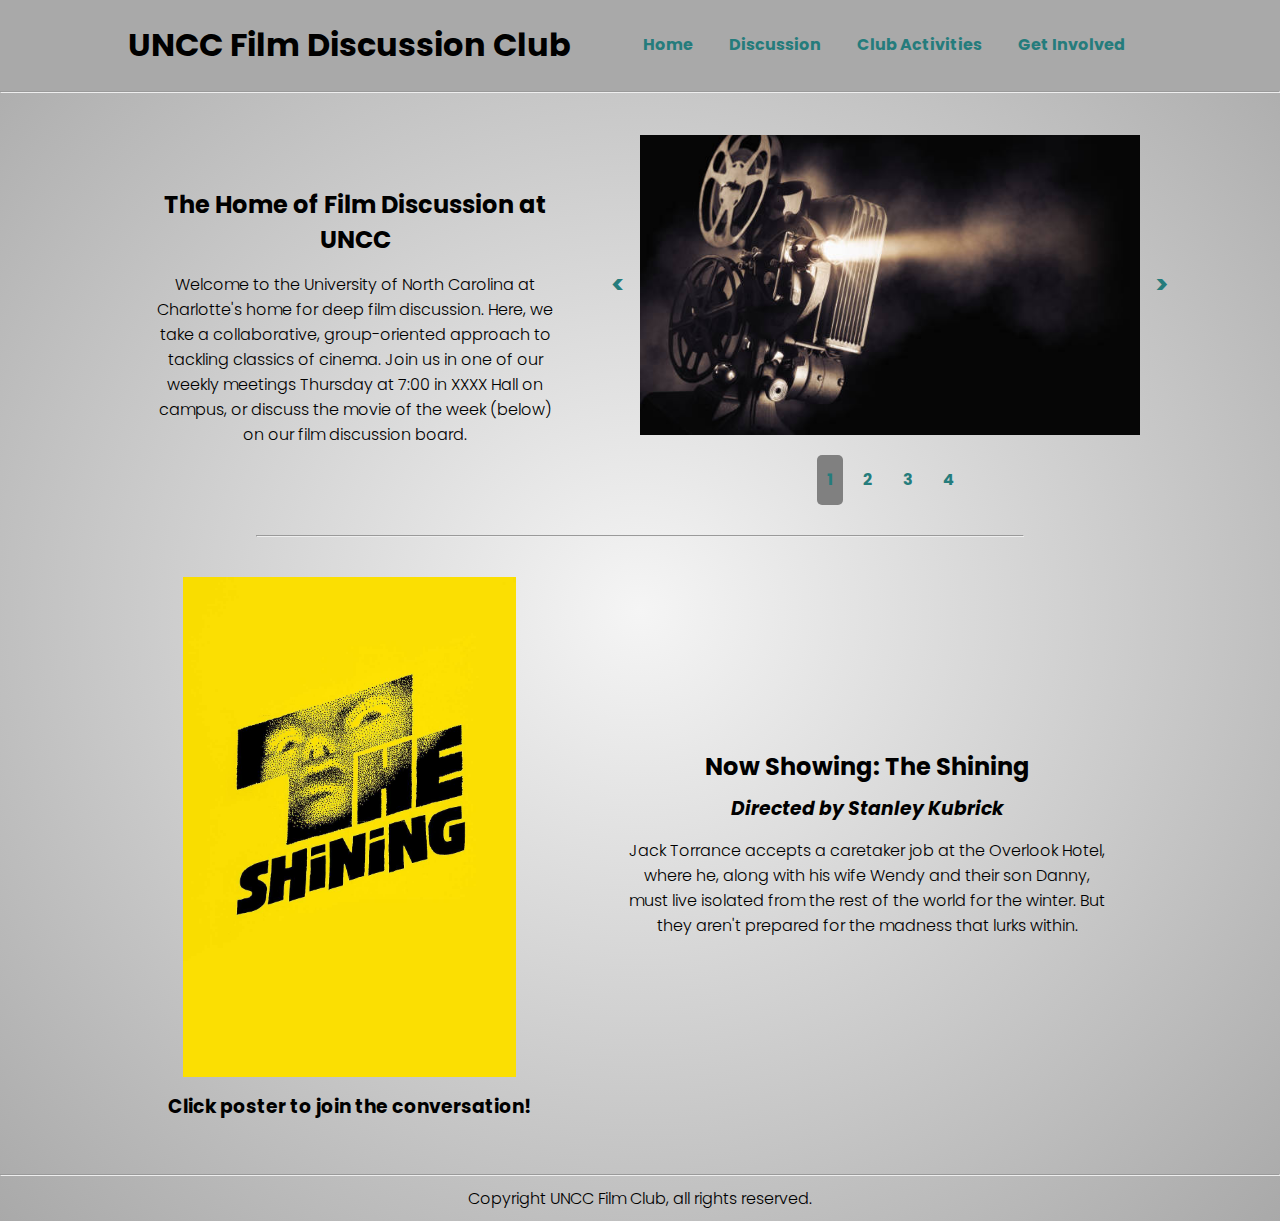
<file: index.html>
<!DOCTYPE html>
<html lang="en">
<head>
    <meta charset="UTF-8">
    <meta name="viewport" content="width=device-width, initial-scale=1.0">
    <title>Home</title>
    <meta name="description" content="Homepage for UNCC's film discussion club.">

    <link href="styles/styles.css" rel="stylesheet">
    <link rel="preconnect" href="https://fonts.googleapis.com">
    <link rel="preconnect" href="https://fonts.gstatic.com" crossorigin>
    <link href="https://fonts.googleapis.com/css2?family=Poppins:ital,wght@0,100;0,200;0,300;0,400;0,500;0,600;0,700;0,800;0,900;1,100;1,200;1,300;1,400;1,500;1,600;1,700;1,800;1,900&family=Roboto:ital,wght@0,100..900;1,100..900&display=swap" rel="stylesheet">

    <script src="scripts/script.js" defer></script>
</head>
<body>
    
    <!--<header> only extends as far as it's flexbox horizontally, but I wanted to set the background
        color of the entire header block, so I wrapped it in a div to get access to the full header.-->
    <div class="header-full">
        <header>
            <h1>
                UNCC Film Discussion Club
            </h1>
            <nav class="nav-container">
                <a href="index.html">Home</a>
                <a href="discussion.html">Discussion</a>
                <a href="activities.html">Club Activities</a>
                <a href="contact.html">Get Involved</a>
            </nav>
        </header>
    </div>
    <hr>
    <br>
    <main>
        <div class="main-row welcome">
            <div class="main-col">
                <h2>
                    The Home of Film Discussion at UNCC
                </h2>
                <p>
                    Welcome to the University of North Carolina at
                    Charlotte's home for deep film discussion. Here,
                    we take a collaborative, group-oriented approach
                    to tackling classics of cinema. Join us in one of
                    our weekly meetings Thursday at 7:00 in XXXX Hall 
                    on campus, or discuss the movie of the week (below) 
                    on our film discussion board.
                </p>
            </div>
            <div class="main-col">
                <div class="carousel">
                    <a class="carousel-btn left">
                        &lt;
                    </a>
                    <div class="carousel-container">
                        <img class="active" src="assets/carousel_images/projector.jpg" alt="first-img">
                        <img src="assets/carousel_images/theater.jpg" alt="second-img">
                        <img src="assets/carousel_images/discussion.jpg" alt="third-img">
                        <img src="assets/carousel_images/friends.jpg" alt="fourth-img">
                    </div>
                    <a class="carousel-btn right">
                        >
                    </a>
                </div>
                <div class="carousel-nav">
                    <a class="nav nav-active">1</a>
                    <a class="nav">2</a>
                    <a class="nav">3</a>
                    <a class="nav">4</a>
                </div>
            </div>
        </div>
        <hr>
        <div class="main-row now-showing">
            <div class="main-col">
                <a href="discussion.html">
                    <img src="assets/the-shining.jpg" alt="mulholland drive" height="500">
                </a>
                <h3>Click poster to join the conversation!</h3>
            </div>
            <div class="main-col now-showing-text">
                <h2>Now Showing: The Shining</h2>
                <h3><i>Directed by Stanley Kubrick</i></h3>
                <p>
                    Jack Torrance accepts a caretaker job at the Overlook Hotel, 
                    where he, along with his wife Wendy and their son Danny, must 
                    live isolated from the rest of the world for the winter. But 
                    they aren't prepared for the madness that lurks within.
                </p>
            </div>
        </div>
    </main>
    <hr>
    <footer>
        <p>Copyright UNCC Film Club, all rights reserved.</p>
    </footer>
</body>
</html>

<!--References:
https://developer.mozilla.org/en-US/docs/Web/CSS/Next-sibling_combinator
https://developer.mozilla.org/en-US/docs/Web/CSS/CSS_flexible_box_layout/Basic_concepts_of_flexbox
https://developer.mozilla.org/en-US/docs/Web/HTML/Element/link
https://stackoverflow.com/questions/20626685/how-do-i-set-distance-between-flexbox-items
https://developer.mozilla.org/en-US/docs/Web/CSS/outline
https://developer.mozilla.org/en-US/docs/Web/CSS/Pseudo-classes
https://developer.mozilla.org/en-US/docs/Web/CSS/background
https://stackoverflow.com/questions/50184608/why-does-flex-give-hr-element-width-of-0
https://developer.mozilla.org/en-US/docs/Web/HTML/Element/em
https://stackoverflow.com/questions/42051528/how-do-i-make-an-image-clickable
https://stackoverflow.com/questions/5721904/make-body-fill-entire-screen
https://developer.mozilla.org/en-US/docs/Web/CSS/border 
https://stackoverflow.com/questions/34247337/object-fit-not-affecting-images
https://developer.mozilla.org/en-US/docs/Web/CSS/align-items
https://developer.mozilla.org/en-US/docs/Web/HTML/Element/form
https://stackoverflow.com/questions/13327532/body-height-not-filling-100-page-height
https://stackoverflow.com/questions/3197601/white-space-at-bottom-of-anchor-tag
https://developer.mozilla.org/en-US/docs/Web/HTML/Element/meta
https://stackoverflow.com/questions/41033245/does-position-absolute-conflict-with-flexbox
https://stackoverflow.com/questions/7812511/vertically-aligned-anchor-text
-->
</file>
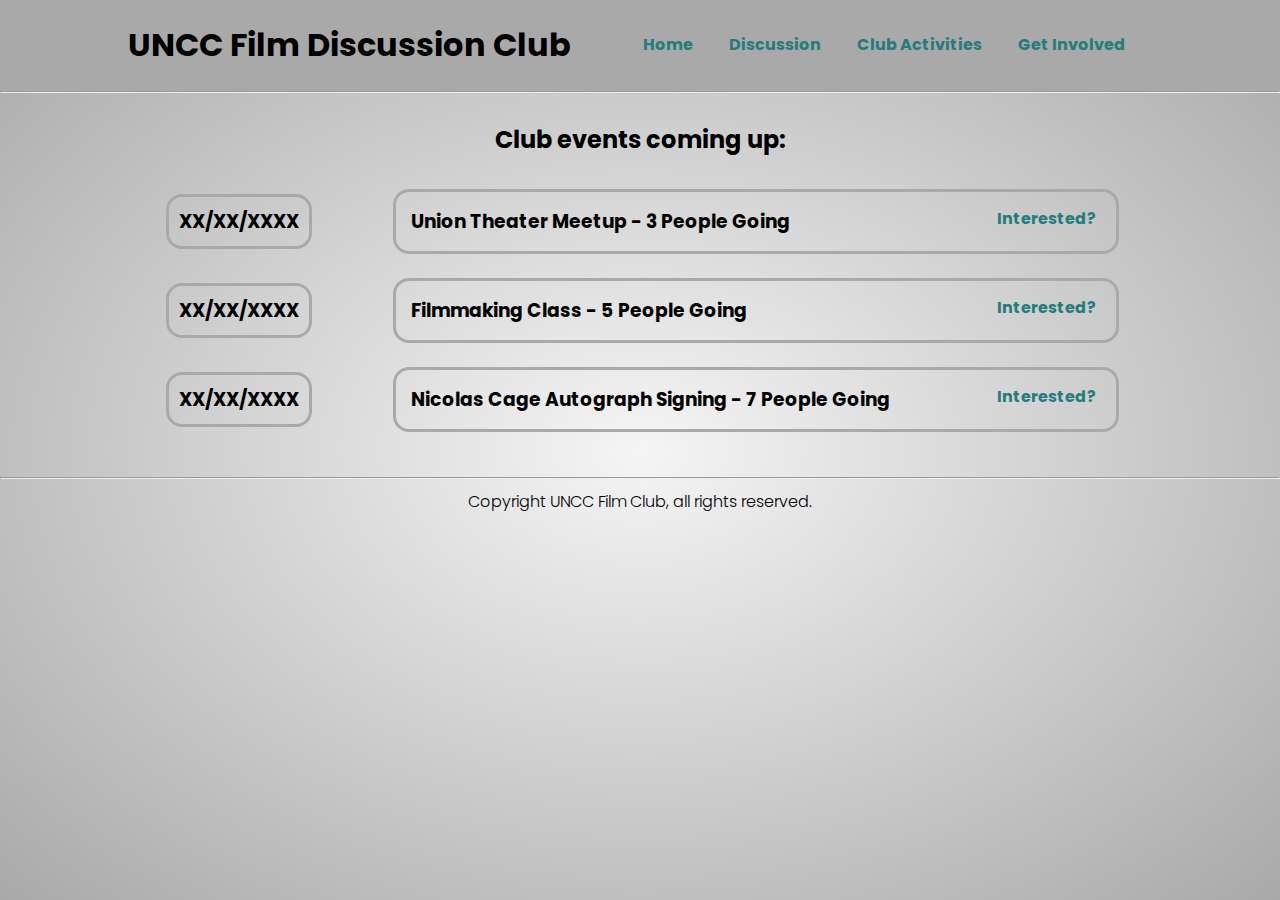
<file: activities.html>
<!DOCTYPE html>
<html lang="en">
<head>
    <meta charset="UTF-8">
    <meta name="viewport" content="width=device-width, initial-scale=1.0">
    <title>Club Events</title>
    <meta name="description" content="Homepage for UNCC's film discussion club.">
    <link href="styles/styles.css" rel="stylesheet">
    <link rel="preconnect" href="https://fonts.googleapis.com">
    <link rel="preconnect" href="https://fonts.gstatic.com" crossorigin>
    <link href="https://fonts.googleapis.com/css2?family=Poppins:ital,wght@0,100;0,200;0,300;0,400;0,500;0,600;0,700;0,800;0,900;1,100;1,200;1,300;1,400;1,500;1,600;1,700;1,800;1,900&family=Roboto:ital,wght@0,100..900;1,100..900&display=swap" rel="stylesheet">

    <script src="scripts/script.js" defer></script>
</head>
<body>
    <div class="header-full">
        <header>
            <h1>
                UNCC Film Discussion Club
            </h1>
            <nav class="nav-container">
                <a href="index.html">Home</a>
                <a href="discussion.html">Discussion</a>
                <a href="activities.html">Club Activities</a>
                <a href="contact.html">Get Involved</a>
            </nav>
        </header>
    </div>
    <hr>
    <main>
        <h2 class="page-header">Club events coming up:</h2>
        <div id="0" class="activity-gap main-row">
            <h3 class="activity-border">
                XX/XX/XXXX
            </h3>
            <div class="activity-border activity-container">
                <h3>
                    Union Theater Meetup - <span>3</span> People Going
                </h3>
                <a class="smaller">
                    Interested?
                </a>
            </div>
        </div>
        <div id="1" class="activity-gap main-row">
            <h3 class="activity-border">
                XX/XX/XXXX
            </h3>
            <div class="activity-border activity-container">
                <h3>
                    Filmmaking Class - <span>5</span> People Going
                </h3>
                <a class="smaller">
                    Interested?
                </a>
            </div>
        </div>
        <div id="2" class="activity-gap main-row">
            <h3 class="activity-border">
                XX/XX/XXXX
            </h3>
            <div class="activity-border activity-container">
                <h3>
                    Nicolas Cage Autograph Signing - <span>7</span> People Going
                </h3>
                <a class="smaller">
                    Interested?
                </a>
            </div>
        </div>
    </main>
    <hr>
    <footer>
        <p>Copyright UNCC Film Club, all rights reserved.</p>
    </footer>
</body>
</html>
</file>
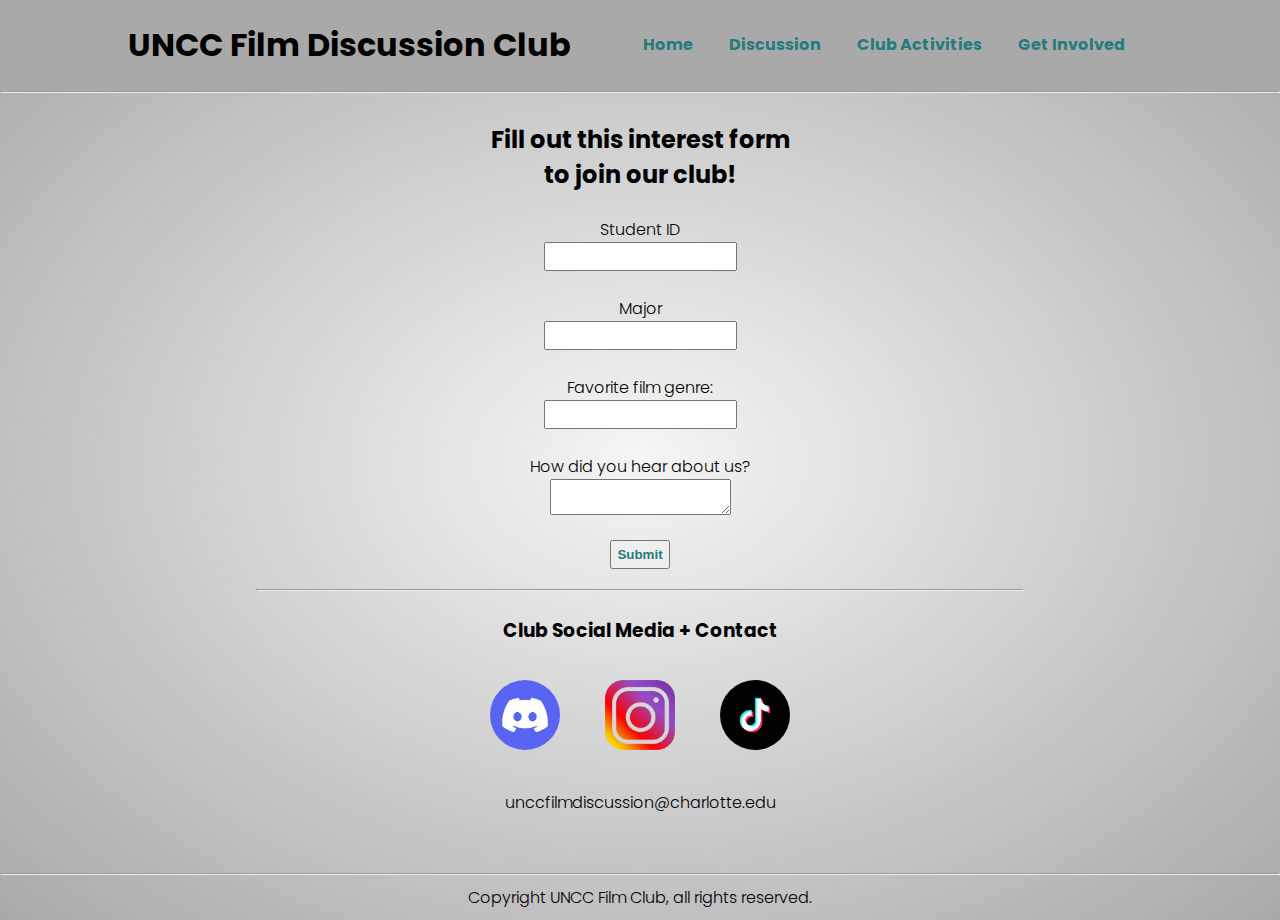
<file: contact.html>
<!DOCTYPE html>
<html lang="en">
<head>
    <meta charset="UTF-8">
    <meta name="viewport" content="width=device-width, initial-scale=1.0">
    <title>UFD - Activites</title>
    <meta name="description" content="Homepage for UNCC's film discussion club.">

    <link href="styles/styles.css" rel="stylesheet">
    <link rel="preconnect" href="https://fonts.googleapis.com">
    <link rel="preconnect" href="https://fonts.gstatic.com" crossorigin>
    <link href="https://fonts.googleapis.com/css2?family=Poppins:ital,wght@0,100;0,200;0,300;0,400;0,500;0,600;0,700;0,800;0,900;1,100;1,200;1,300;1,400;1,500;1,600;1,700;1,800;1,900&family=Roboto:ital,wght@0,100..900;1,100..900&display=swap" rel="stylesheet">
</head>
<body>
    <div class="header-full">
        <header>
            <h1>
                UNCC Film Discussion Club
            </h1>
            <nav class="nav-container">
                <a href="index.html">Home</a>
                <a href="discussion.html">Discussion</a>
                <a href="activities.html">Club Activities</a>
                <a href="contact.html">Get Involved</a>
            </nav>
        </header>
    </div>
    <hr>
    <main class="contact-main">
        <h2 class="page-header">
            Fill out this interest form<br>to join our club!
        </h2>
        <form class="interest-form" action="#">
            <label for="student-id-interest">Student ID</label>
            <input id="student-id-interest" name="name">
            <br>
            <label for="major">Major</label>
            <input id="major" name="major">
            <br>
            <label for="genre">Favorite film genre:</label>
            <input id="genre" name="genre">
            <br>
            <label for="how-did-you-hear">How did you hear about us?</label>
            <textarea id="how-did-you-hear"></textarea>
            <br>
            <input type="submit">
        </form>
        <hr>
        <h3>
            Club Social Media + Contact
        </h3>
        <div class="social-media">
            <a>
                <img class="social-media-logo" src="assets/discord.jpg" alt="discord" height="70">
            </a>
            <a>
                <img src="assets/instagram.webp" alt="discord" height="70">
            </a>
            <a>
                <img class="social-media-logo" src="assets/tiktok.jpg" alt="discord" height="70">
            </a>
        </div>
        <p>unccfilmdiscussion@charlotte.edu</p>
    </main>
    <hr>
    <footer>
        <p>Copyright UNCC Film Club, all rights reserved.</p>
    </footer>
</body>
</html>
</file>
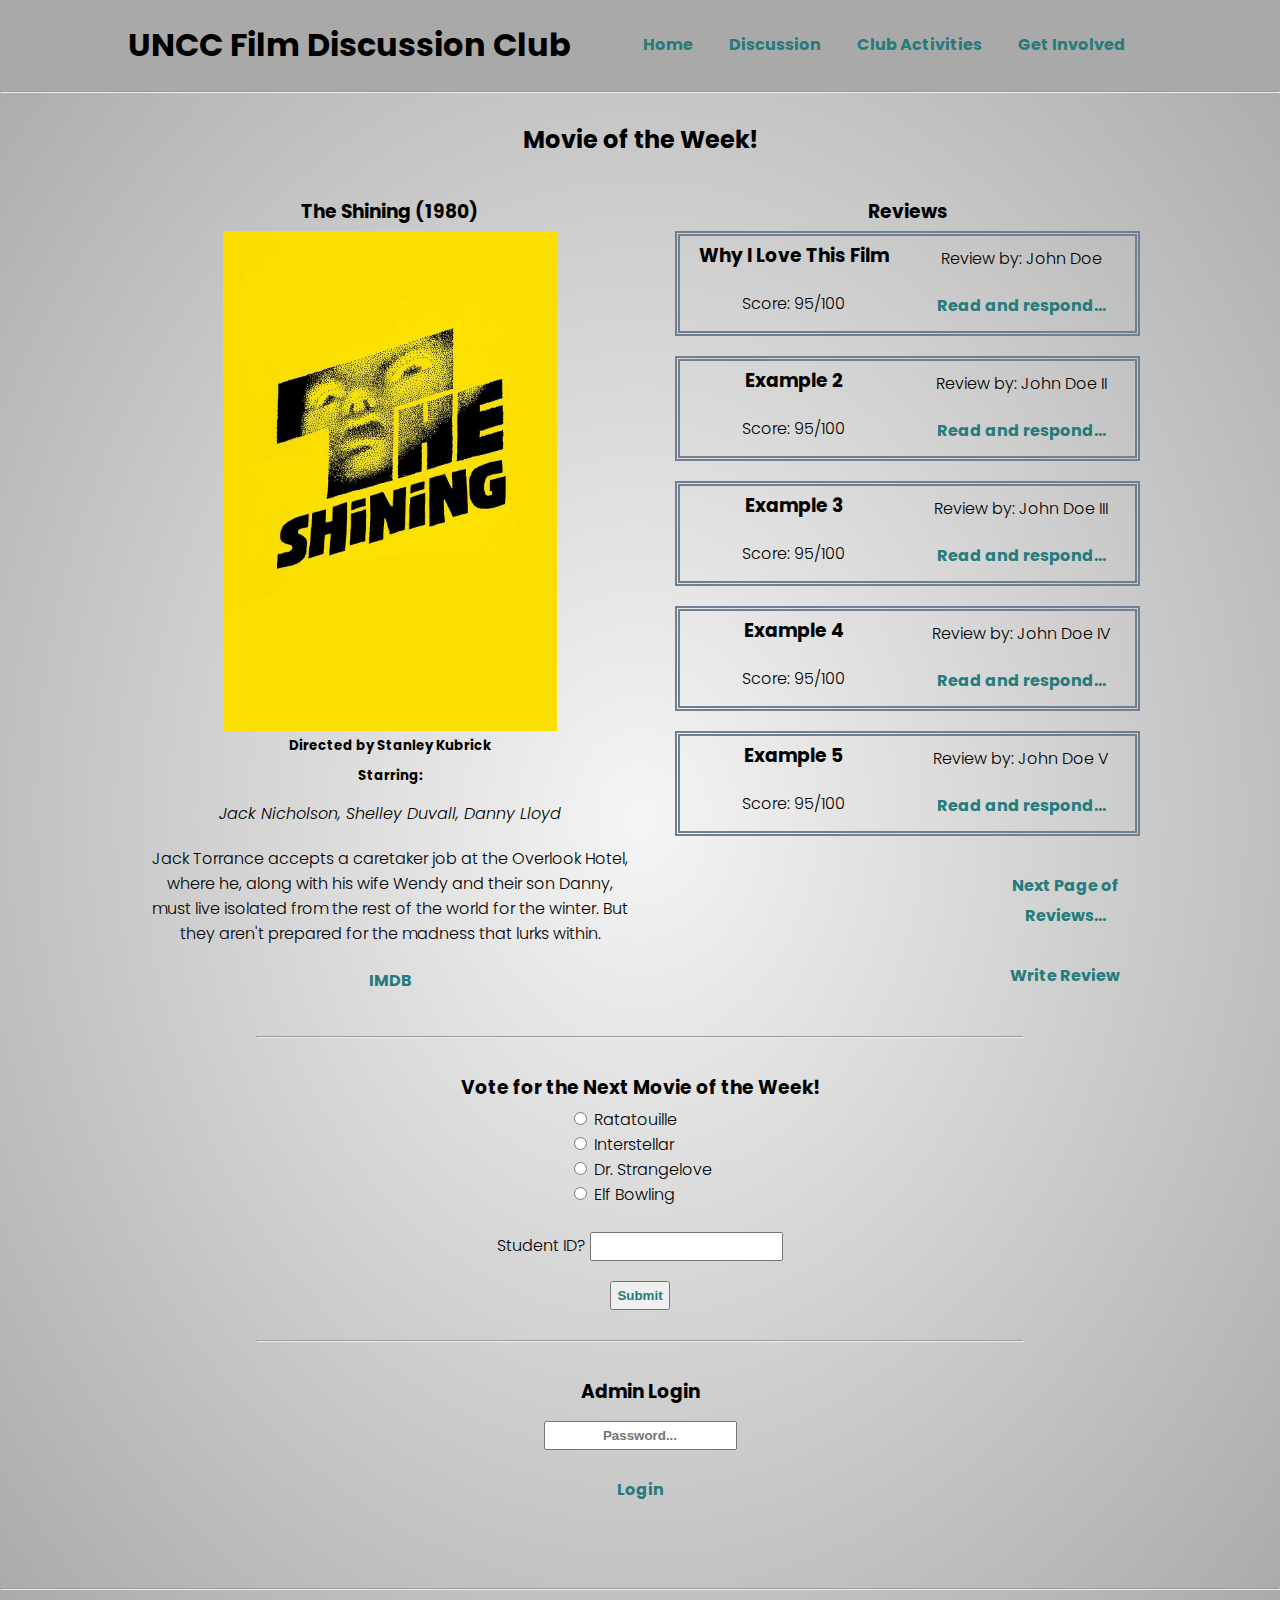
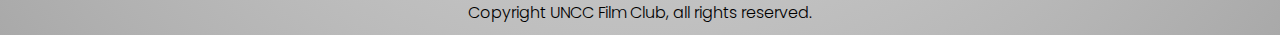
<file: discussion.html>
<!DOCTYPE html>
<html lang="en">
<head>
    <meta charset="UTF-8">
    <meta name="viewport" content="width=device-width, initial-scale=1.0">
    <title>Discussion</title>
    <meta name="description" content="Homepage for UNCC's film discussion club.">

    <link href="styles/styles.css" rel="stylesheet">
    <link rel="preconnect" href="https://fonts.googleapis.com">
    <link rel="preconnect" href="https://fonts.gstatic.com" crossorigin>
    <link href="https://fonts.googleapis.com/css2?family=Poppins:ital,wght@0,100;0,200;0,300;0,400;0,500;0,600;0,700;0,800;0,900;1,100;1,200;1,300;1,400;1,500;1,600;1,700;1,800;1,900&family=Roboto:ital,wght@0,100..900;1,100..900&display=swap" rel="stylesheet">

    <script src="scripts/script.js" defer></script>
</head>
<body>
    <div class="header-full">
        <header>
            <h1>
                UNCC Film Discussion Club
            </h1>
            <nav class="nav-container">
                <a href="index.html">Home</a>
                <a href="discussion.html">Discussion</a>
                <a href="activities.html">Club Activities</a>
                <a href="contact.html">Get Involved</a>
            </nav>
        </header>
    </div>
    <hr>
    <main>
        <h2 class="page-header">
            Movie of the Week!
        </h2>
        <div class="main-row">
            <div id="movie-info" class="main-col">
                <h3 id="current-movie">
                    The Shining (1980)
                </h3>
                <img src="assets/the-shining.jpg" alt="movie" height="500">
                <h5>
                    Directed by Stanley Kubrick
                </h5>
                <h5>
                    Starring: 
                </h5>
                <p>
                    <i>
                        Jack Nicholson,
                        Shelley Duvall,
                        Danny Lloyd
                    </i>
                </p>
                <p>
                    Jack Torrance accepts a caretaker job at the Overlook Hotel, 
                    where he, along with his wife Wendy and their son Danny, must 
                    live isolated from the rest of the world for the winter. But 
                    they aren't prepared for the madness that lurks within.
                </p>
                <a href="https://www.imdb.com/title/tt0081505/">
                    IMDB
                </a>
            </div>
            <div class="reviews-col">
                <h3>
                    Reviews
                </h3>
                <div class="review-container">
                    
                </div>
                <br>
                <div class="review-interaction">
                    <a class="inactive" id="prev-page">
                        Previous page of reviews...
                    </a>
                    <a class="inactive" id="next-page">
                        Next Page of Reviews...
                    </a>
                    <a id="write-review" href="write_review.html?currentMovie=The%20Shining%20(1980)">
                        Write Review
                    </a>
                </div>
            </div>
        </div>
        <hr>
        <div>
            <h3>
                Vote for the Next Movie of the Week!
            </h3>
            <form action="#">
                <div class="movie-options">
                    <span>
                        <input id="movie1" type="radio" name="movie-selection">
                        <label for="movie1">Ratatouille</label>
                    </span>
                    <span>
                        <input id="movie2" type="radio" name="movie-selection">
                        <label for="movie2">Interstellar</label>
                    </span>
                    <span>
                        <input id="movie3" type="radio" name="movie-selection">
                        <label for="movie3">Dr. Strangelove</label>
                    </span>
                    <span>
                        <input id="movie4" type="radio" name="movie-selection">
                        <label for="movie4">Elf Bowling</label>
                    </span>
                </div>
                <br>
                <div class="movie-form-other">
                    <span>
                        <label for="student-id-movievote">Student ID?</label>
                        <input id="student-id-movievote" name="movie-selection">
                    </span>
                    
                    <input id="submit" type="submit" name="submit">
                </div>
            </form>
        </div>
        <hr>
        <div>
            <h3>
                Admin Login
            </h3>
            <div class="login-form">
                <input id="login" name="login" placeholder="Password...">
                <a id="login-submit">Login</a>
            </div>
            <br>
            <div id="admin-controls" class="inactive">
                <h3>
                    Admin: Change the movie of the week (clears current reviews)
                </h3>
                <div class="new-movie-form">
                    <input id="new-movie" name="new-movie" placeholder="New Movie...">
                    <a class="wide" id="new-movie-submit">Change Movie</a>
                </div>
                <h3 id="error-msg" class="inactive">
                    Movie not found, please check spelling and try and again!
                </h3>
            </div>
        </div>
    </main>
    <hr>
    <footer>
        <p>Copyright UNCC Film Club, all rights reserved.</p>
    </footer>
</body>
</html>
</file>
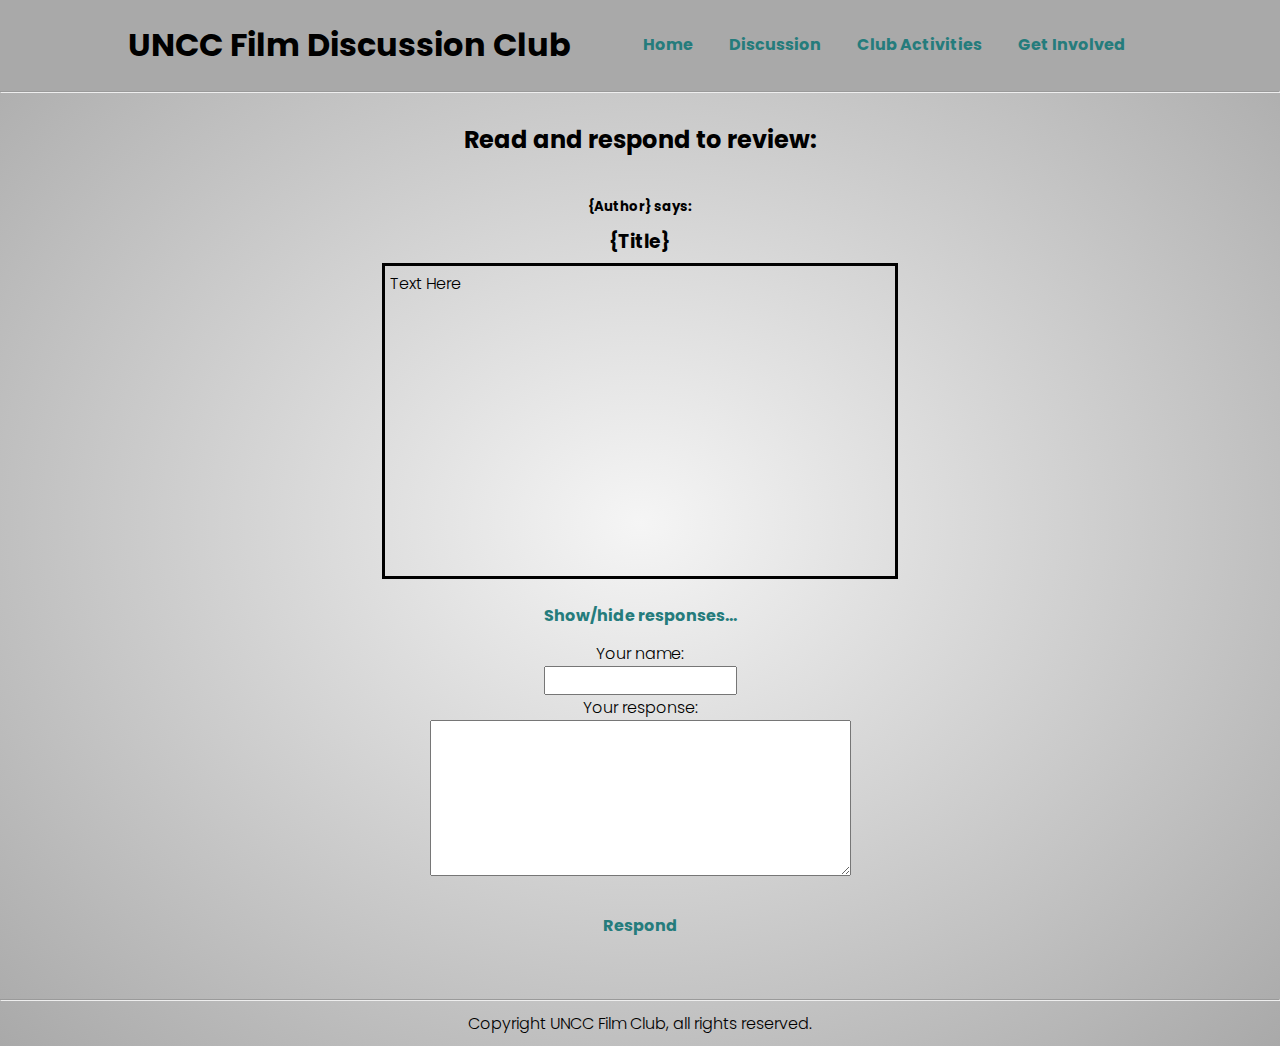
<file: read_review.html>
<!DOCTYPE html>
<html lang="en">
<head>
    <meta charset="UTF-8">
    <meta name="viewport" content="width=device-width, initial-scale=1.0">
    <title>Read Review</title>
    <meta name="description" content="Homepage for UNCC's film discussion club.">

    <link href="styles/styles.css" rel="stylesheet">
    <link rel="preconnect" href="https://fonts.googleapis.com">
    <link rel="preconnect" href="https://fonts.gstatic.com" crossorigin>
    <link href="https://fonts.googleapis.com/css2?family=Poppins:ital,wght@0,100;0,200;0,300;0,400;0,500;0,600;0,700;0,800;0,900;1,100;1,200;1,300;1,400;1,500;1,600;1,700;1,800;1,900&family=Roboto:ital,wght@0,100..900;1,100..900&display=swap" rel="stylesheet">

    <script src="scripts/script.js" defer></script>
</head>
<body>
    <div class="header-full">
        <header>
            <h1>
                UNCC Film Discussion Club
            </h1>
            <nav class="nav-container">
                <a href="index.html">Home</a>
                <a href="discussion.html">Discussion</a>
                <a href="activities.html">Club Activities</a>
                <a href="contact.html">Get Involved</a>
            </nav>
        </header>
    </div>
    <hr>
    <main>
        <h2 class="page-header">
            Read and respond to review:
        </h2>
        <div class="read-review">
            <h5>
                {Author} says:
            </h5>
            <h3>
                {Title}
            </h3>
            <p class="review-text">
                Text Here
            </p>
            <a>
                Show/hide responses...
            </a>
            <p id="responses" class="inactive align">
                
            </p>
            <label for="response-name">Your name:</label>
            <input id="response-name" name="response-name">
            <label for="response-text">Your response:</label>
            <textarea id="response-text" rows="10" cols="50"></textarea>
            <br>
            <a id="submit-response" name="submit-response" type="submit">Respond</a>
        </div>
    </main>
    <hr>
    <footer>
        <p>Copyright UNCC Film Club, all rights reserved.</p>
    </footer>
</body>
</html>
</file>
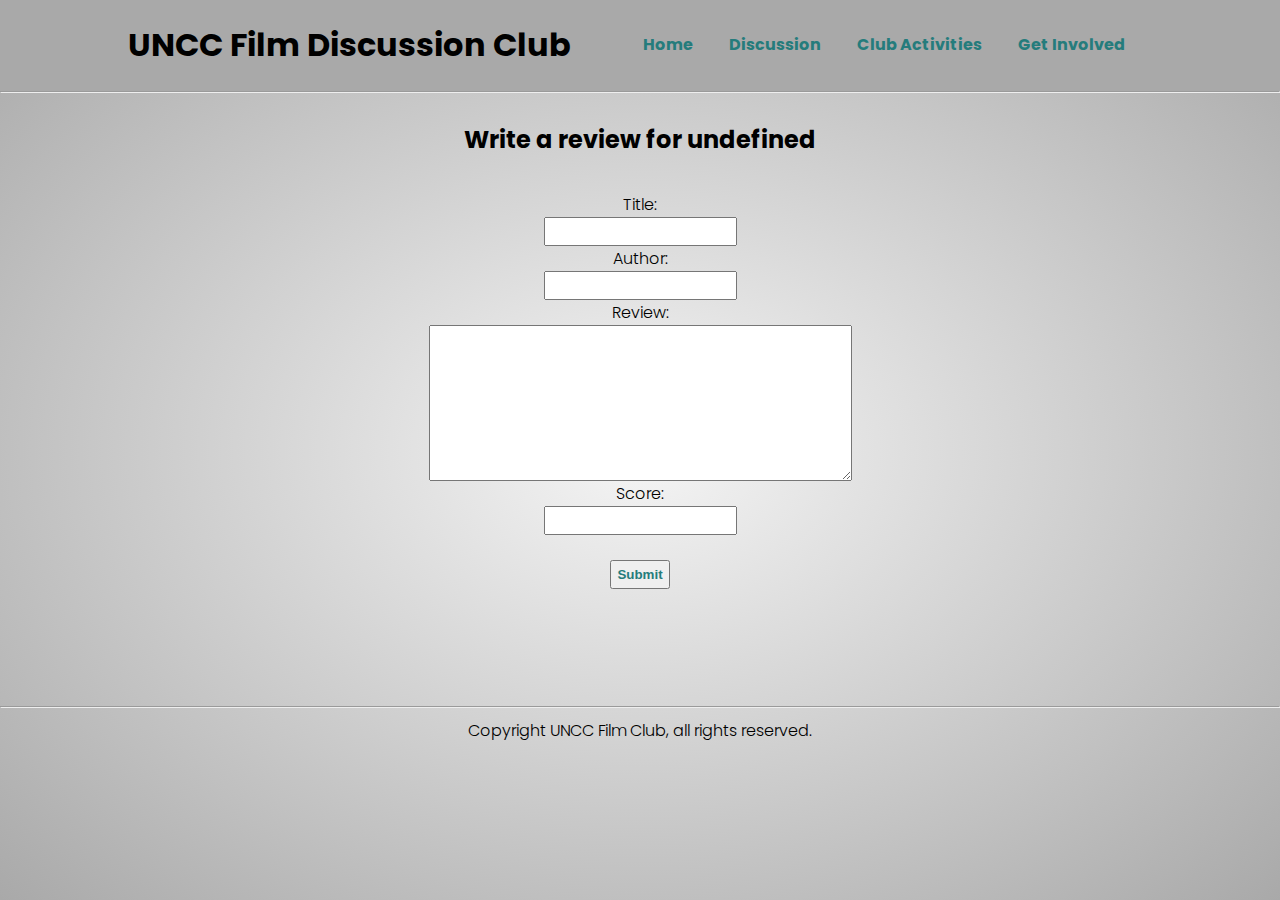
<file: write_review.html>
<!DOCTYPE html>
<html lang="en">
<head>
    <meta charset="UTF-8">
    <meta name="viewport" content="width=device-width, initial-scale=1.0">
    <title>Write Review</title>
    <meta name="description" content="Homepage for UNCC's film discussion club.">

    <link href="styles/styles.css" rel="stylesheet">
    <link rel="preconnect" href="https://fonts.googleapis.com">
    <link rel="preconnect" href="https://fonts.gstatic.com" crossorigin>
    <link href="https://fonts.googleapis.com/css2?family=Poppins:ital,wght@0,100;0,200;0,300;0,400;0,500;0,600;0,700;0,800;0,900;1,100;1,200;1,300;1,400;1,500;1,600;1,700;1,800;1,900&family=Roboto:ital,wght@0,100..900;1,100..900&display=swap" rel="stylesheet">

    <script src="scripts/script.js" defer></script>
</head>
<body>
    <div class="header-full">
        <header>
            <h1>
                UNCC Film Discussion Club
            </h1>
            <nav class="nav-container">
                <a href="index.html">Home</a>
                <a href="discussion.html">Discussion</a>
                <a href="activities.html">Club Activities</a>
                <a href="contact.html">Get Involved</a>
            </nav>
        </header>
    </div>
    <hr>
    <main>
        <h2 class="page-header">
            Write a review for The Shining (1980)
        </h2>
        <div class="write-review">
            <label for="review-title">Title:</label>
            <input id="review-title" name="review-title">
            <label for="review-author">Author:</label>
            <input id="review-author" name="review-author">
            <label for="review-text">Review:</label>
            <textarea id="review-text" rows="10" cols="50"></textarea>
            <label for="review-score">Score:</label>
            <input id="review-score" name="review-score">
            <br>
            <input id="submit-review" type="submit" name="submit">
        </div>
        <h3 class="success-msg">
            Successfully submitted!
        </h3>
    </main>
    <hr>
    <footer>
        <p>Copyright UNCC Film Club, all rights reserved.</p>
    </footer>
</body>
</html>
</file>
<file: styles/styles.css>
html, body {
    margin: 0;
    min-height: 100%
}

html {
    background: radial-gradient(whitesmoke, darkgrey);
    background-repeat: no-repeat;
}

footer {
    font-family: "Poppins", sans-serif;
    font-weight: 300;
    display: flex;
    flex-direction: row;
    justify-content: center;
}

header {
    font-family: "Poppins", sans-serif;
    font-weight: 300;
    display: flex;
    flex-direction: row;
    justify-self: center;
    justify-content: space-between;
    width: 80%;
    max-width: 1300px;
}

main {
    font-family: "Poppins", sans-serif;
    font-weight: 300;
    display: flex;
    flex-direction: column;
    justify-self: center;
    justify-content: space-between;
    gap: 30px;
    width: 60%;
    max-width: 1000px;
    margin-top: 1.5rem;
    margin-bottom: 3rem;
}

hr {
    margin: 0;
}

h2, h3, h5, p {
    margin: 5px;
    text-align: center;
}

p {
    margin: 10px;  
}

input {
    text-align: center;
    font-weight: bold;
    text-decoration: none;
    color: rgb(37, 124, 124);
    padding: 5px
}

a {
    text-align: center;
    line-height: 30px;
    font-weight: bold;
    text-decoration: none;
    vertical-align: bottom;
    color: rgb(37, 124, 124);
    padding: 10px
}

a:hover {
    color: black;
    outline: 2px ridge black;
    border-radius: 15px;
    background: linear-gradient(lightblue, whitesmoke);
}

a:active {
    color: gray;
    outline: 2px ridge gray;
}

img {
    object-fit: contain;
    vertical-align: bottom;
}

.header-full {
    background: darkgray;
    background-size: 110%;
}

.contact-main {
    gap: 20px;
}

/* Defines the layout box for rows of content in the main element for each page */
.main-row {
    font-family: "Poppins", sans-serif;
    font-weight: 300;
    display: flex;
    flex-direction: row;
    align-self: center;
    justify-content: space-between;
    gap: 35px;
    width: 1000px;
}

/* Grid layout for each review box in Discussion */
.review-grid-inactive {
    display: none;
}

/* Iteractive elements in the Reviews column in Discussion */
.review-interaction {
    display: flex;
    flex-direction: column;
    width: 150px;
    gap: 10px;
    justify-content: space-between;
    align-self: end;
}

.inactive {
    display: none;
    opacity: 0;

    transition: 300ms opacity ease-in-out;
}

.read-review, .write-review {
    display: flex;
    flex-direction: column;
    align-items: center;
}

.review-text {
    width: 500px;
    height: 300px;
    text-align: left;
    outline: solid black;
    outline-offset: 5px;
    margin-bottom: 20px;
}

.movie-options {
    display: flex;
    flex-direction: column;
    justify-self: center;
}

/* CSS for everything but the radio buttons for the form in Discussion */
.movie-form-other {
    display: flex;
    flex-direction: column;
    align-items: center;
    gap: 20px;
}

.interest-form {
    display: flex;
    flex-direction: column;
    align-items: center;
}

.social-media {
    display: flex;
    justify-content: space-evenly;
    align-self: center;
    gap: 25px;
    width: auto;
}

.social-media-logo {
    border-radius: 70%;
}

.page-header {
    display: flex;
    justify-content: center;
    text-align: center;
}

.welcome {
    justify-content: space-between;
    gap: 70px;
}

.now-showing {
    justify-content: space-around;
}

/* Defines the layout box for one column in the Home page */
.main-col {
    display: flex; 
    flex-direction: column;
    max-width: 500px;
    justify-content: center;
    align-items: center;
}

/* Defines the layout box specifically for the review column in Discussion */
.reviews-col {
    display: flex;
    flex-direction: column;
    width: 500px;
}

/* Layout box for containing individual review grids in Discussion */
.review-container {
    display: inherit;
    flex-direction: inherit;
    max-width: inherit;
    gap: 20px;
}

/* CSS for Club Activities page */
.activity-container {
    display: inherit;
    flex-direction: inherit;
    justify-content: space-between;
    width: 700px;
}

.activity-gap {
    justify-content: space-around;
    margin: 10px;
}

.activity-border {
    outline: solid darkgray;
    outline-offset: 10px;
    border-radius: 3px;
}

.now-showing-text {
    align-items: center;
}

.nav-container {
    display: flex;
    align-self: center;
    justify-content: space-between;
    gap: 1rem;
    padding: 1rem;
}

/* CSS for Carousel */

.carousel {
    height: inherit;
    width: inherit;
    display: flex;
    flex-direction: row;
    align-items: center;
    gap: 5px;
}

.carousel-btn {
    height: 10%;
    font-size: 25px;
}

.carousel-nav {
    display: flex;
    gap: 10px;
    margin-top: 20px;
}

.carousel-container {
    width: 500px;
    height: 300px
}

.carousel-container > img {
    height: 300px;
    width: 500px;
    object-fit: cover;
    opacity: 0;
    position: absolute;

    transition: 250ms opacity ease-in-out;
    transition-delay: 250ms;
}

/* Miscellaneous, would mostly be inline styles if that was allowed */

img.active {
    opacity: 1;
}

.nav-active {
    background-color: gray;
    border-radius: 5px;
}

.review-grid-active { 
    border: thick double slategray;
    display: grid;
    grid-template-columns: 1fr 1fr; 
}

.success-msg {
    opacity: 0;
}

.active-success {
    opacity: 1;

    /* transition: 300ms opacity ease-in-out; */
}

.login-form, .new-movie-form {
    display: flex;
    flex-direction: column;
    margin-top: 15px;
    align-items: center;
    justify-self: center;
    gap: 15px;
    width: 10px;
}

.wide {
    width: 8rem;
}

.align {
    text-align: center;
}

.smaller {
    line-height: 90%;
    height: 1rem;
}
</file>
